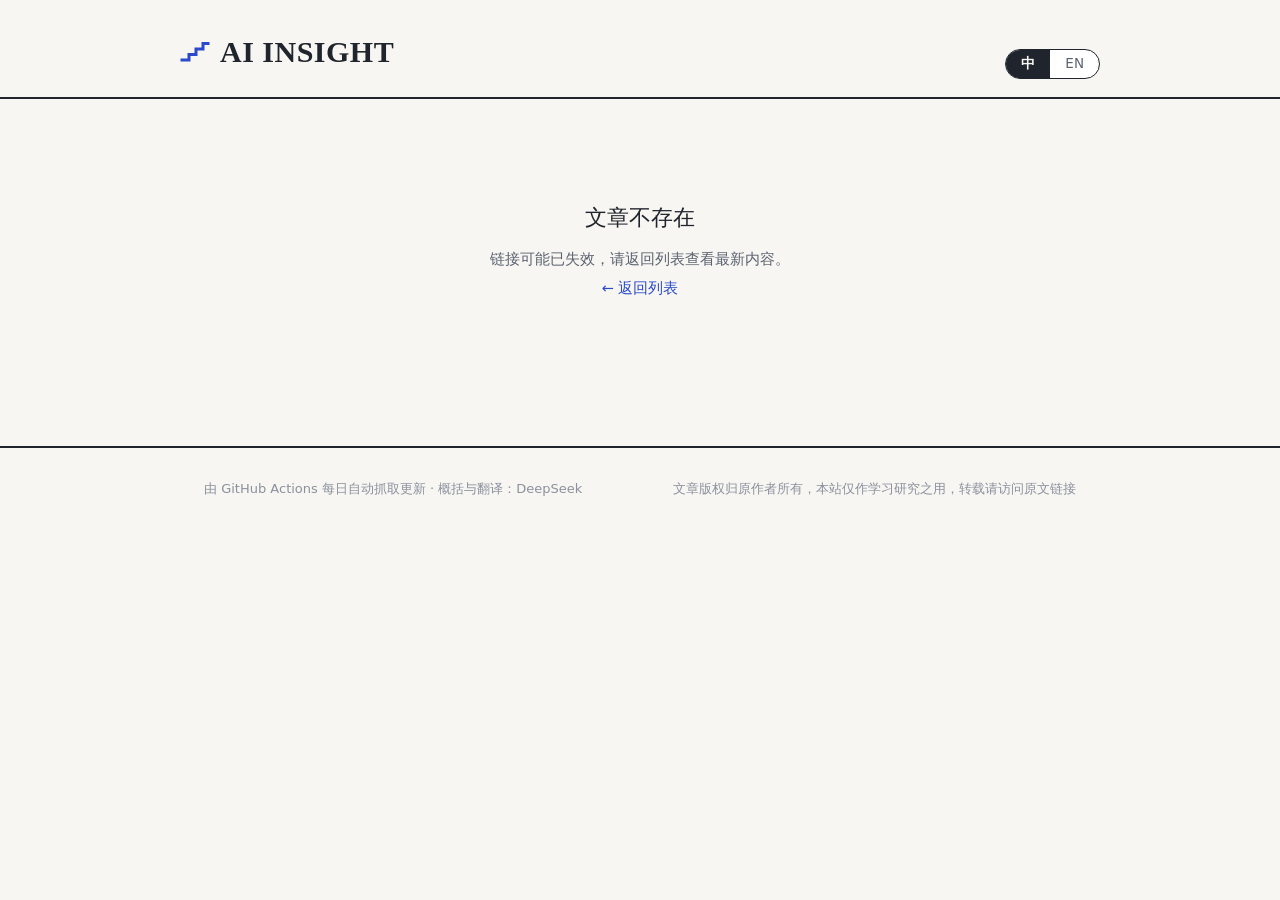
<file: site/article.html>
<!DOCTYPE html>
<html lang="zh-CN" data-data-root="data/">
<head>
  <meta charset="UTF-8">
  <meta name="viewport" content="width=device-width, initial-scale=1.0, viewport-fit=cover">
  <title>AI Insight</title>
  <meta name="description" content="AI Insight：每日 AI 前沿情报，中英双语。">
  <link rel="icon" href="data:image/svg+xml,%3Csvg xmlns='http://www.w3.org/2000/svg' viewBox='0 0 32 32'%3E%3Crect width='32' height='32' rx='6' fill='%232B4ACB'/%3E%3Cpath d='M7 22 L12 22 L12 17 L17 17 L17 12 L22 12 L22 7 L25 7' stroke='white' stroke-width='2.5' fill='none' stroke-linecap='square'/%3E%3C/svg%3E">
  <link rel="stylesheet" href="assets/style.css">
</head>
<body>

  <header class="masthead">
    <div class="wrap masthead-inner">
      <a class="brand" href="index.html" style="text-decoration:none;">
        <div class="brand-name">
          <svg class="mark" width="30" height="22" viewBox="0 0 30 22" aria-hidden="true">
            <path d="M2 19 L9 19 L9 13.5 L16 13.5 L16 8 L23 8 L23 2.5 L28 2.5"
                  stroke="currentColor" stroke-width="3" fill="none" stroke-linecap="square"/>
          </svg>
          AI INSIGHT
        </div>
      </a>
      <div class="lang-switch" data-lang-switch role="group" aria-label="Language / 语言">
        <button type="button" data-lang="zh">中</button>
        <button type="button" data-lang="en">EN</button>
      </div>
    </div>
  </header>

  <main class="wrap article-page" id="article">
    <div class="loading">loading…</div>
  </main>

  <footer class="site-footer">
    <div class="wrap cols">
      <div>
        <p data-i18n="footerPowered"></p>
      </div>
      <div>
        <p data-i18n="footerCopyright"></p>
      </div>
    </div>
  </footer>

  <script src="assets/md.js"></script>
  <script src="assets/lang.js"></script>
  <script src="assets/article.js"></script>
</body>
</html>
</file>
<file: site/assets/style.css>
/* ============================================================
   AI Insight — 双语 AI 情报日志
   概念：研究编年史。日期书脊 + 安静条目流 + 单一钴蓝"信号色"。
   全部系统字体（国内直连），衬线标题做中英混排。
   ============================================================ */

:root {
  color-scheme: light;
  --paper: #F7F6F2;
  --panel: #FFFFFF;
  --ink: #20242C;
  --ink-2: #5C6270;
  --ink-3: #8B909D;
  --line: #E4E2DA;
  --line-strong: #CFCDC4;
  --accent: #2B4ACB;
  --accent-deep: #1E37A8;
  --accent-soft: #E9EDFB;
  --warn-soft: #FBF3E4;
  --warn-ink: #8A6116;
  --radius: 10px;
  --serif: Georgia, "Times New Roman", "Songti SC", "STSong", SimSun, "Noto Serif CJK SC", serif;
  --sans: -apple-system, "Segoe UI", "PingFang SC", "Microsoft YaHei", "Noto Sans CJK SC", system-ui, sans-serif;
  --mono: ui-monospace, "SF Mono", "Cascadia Code", Consolas, "Courier New", monospace;
}

* { box-sizing: border-box; }

html { -webkit-text-size-adjust: 100%; }

body {
  margin: 0;
  background: var(--paper);
  color: var(--ink);
  font-family: var(--sans);
  font-size: 16px;
  line-height: 1.75;
  -webkit-tap-highlight-color: transparent; /* 移动端去除系统点按高亮，用自定义反馈 */
}

::selection { background: var(--accent-soft); color: var(--accent-deep); }

a { color: var(--accent); text-decoration: none; }
a:hover { text-decoration: underline; text-underline-offset: 3px; }

:focus-visible {
  outline: 2px solid var(--accent);
  outline-offset: 2px;
  border-radius: 3px;
}

.wrap { max-width: 920px; margin: 0 auto; padding: 0 24px; }

/* ---------------- 报头 ---------------- */
.masthead { border-bottom: 2px solid var(--ink); }
.masthead-inner {
  display: flex;
  align-items: flex-end;
  justify-content: space-between;
  gap: 16px;
  padding: 26px 0 18px;
  flex-wrap: wrap;
}
.brand { display: flex; align-items: baseline; gap: 14px; flex-wrap: wrap; }
.brand-name {
  font-family: var(--serif);
  font-size: 30px;
  font-weight: 700;
  letter-spacing: 0.5px;
  display: flex;
  align-items: center;
  gap: 10px;
  color: var(--ink);
}
.brand-name .mark { color: var(--accent); flex: none; }
.brand-sub {
  font-size: 13px;
  color: var(--ink-2);
  padding-bottom: 4px;
  letter-spacing: 2px;
}
.masthead-meta {
  font-family: var(--mono);
  font-size: 12px;
  color: var(--ink-3);
  padding-bottom: 4px;
  text-align: right;
}

/* 语言开关：全局控件，报头内的签名元素 */
.lang-switch {
  display: inline-flex;
  border: 1.5px solid var(--ink);
  border-radius: 999px;
  overflow: hidden;
  background: var(--panel);
  flex: none;
}
.lang-switch button {
  font-family: var(--sans);
  font-size: 13.5px;
  line-height: 1;
  padding: 7px 15px;
  border: 0;
  background: transparent;
  color: var(--ink-2);
  cursor: pointer;
  transition: background 0.15s, color 0.15s;
}
.lang-switch button[aria-pressed="true"] {
  background: var(--ink);
  color: var(--paper);
  font-weight: 600;
}

/* ---------------- 筛选栏 ---------------- */
.filterbar {
  position: sticky;
  top: 0;
  z-index: 20;
  background: var(--paper);
  border-bottom: 1px solid var(--line-strong);
}
.filterbar-inner {
  display: flex;
  align-items: center;
  gap: 4px;
  padding: 10px 0;
}
.cat-tabs {
  display: flex;
  align-items: center;
  gap: 4px;
  min-width: 0;
  overflow-x: auto;
  scrollbar-width: none;
  -webkit-overflow-scrolling: touch;
}
.cat-tabs::-webkit-scrollbar { display: none; }

.cat-tab {
  font-family: var(--sans);
  font-size: 14px;
  padding: 6px 13px;
  border: 0;
  border-radius: 999px;
  background: transparent;
  color: var(--ink-2);
  cursor: pointer;
  white-space: nowrap;
  transition: background 0.15s, color 0.15s;
}
.cat-tab:hover { background: #EDEBE4; color: var(--ink); }
.cat-tab:active { background: #E4E1D8; }
.cat-tab[aria-pressed="true"] { background: var(--accent-soft); color: var(--accent-deep); font-weight: 600; }
.cat-tab .n { font-family: var(--mono); font-size: 11.5px; color: var(--ink-3); margin-left: 4px; }
.cat-tab[aria-pressed="true"] .n { color: var(--accent); }

.searchbox { margin-left: auto; position: relative; flex: none; }
.searchbox input {
  font-family: var(--sans);
  font-size: 13.5px;
  width: 180px;
  padding: 7px 14px;
  border: 1px solid var(--line-strong);
  border-radius: 999px;
  background: var(--panel);
  color: var(--ink);
  transition: border-color 0.15s, width 0.2s;
}
.searchbox input:focus { border-color: var(--accent); outline: none; width: 220px; }

/* ---------------- 日期书脊 + 列表 ---------------- */
.journal { padding: 34px 0 60px; }

.day-row { display: grid; grid-template-columns: 128px 1fr; gap: 0 34px; }
.day-spine {
  position: sticky;
  top: 64px;
  align-self: start;
  padding: 4px 0 28px;
}
.day-spine .d-month { font-family: var(--serif); font-size: 26px; font-weight: 700; line-height: 1.2; }
.day-spine .d-week { font-size: 12.5px; color: var(--ink-2); margin-top: 2px; }
.day-spine .d-count { font-family: var(--mono); font-size: 11.5px; color: var(--ink-3); margin-top: 10px; }

.day-items { border-left: 1px solid var(--line); min-width: 0; }

/* 条目：安静的单列流 */
.item { padding: 22px 0 24px 30px; border-bottom: 1px solid var(--line); position: relative; }
.item:last-child { border-bottom: 0; padding-bottom: 8px; }

/* RL 条目：钴蓝阶梯标记（左侧书脊线上的信号） */
.item.is-rl::before {
  content: "";
  position: absolute;
  left: -1px; top: 30px;
  width: 3px; height: 44px;
  background: var(--accent);
  border-radius: 2px;
}

.item-topline { display: flex; align-items: center; gap: 10px; flex-wrap: wrap; margin-bottom: 8px; }

.chip {
  font-size: 12px;
  line-height: 1;
  padding: 4px 9px;
  border-radius: 4px;
  background: #EFEDE6;
  color: var(--ink-2);
  font-weight: 500;
  white-space: nowrap;
}
.chip.is-rl { background: var(--accent-soft); color: var(--accent-deep); font-weight: 600; }
.chip.is-release { background: #20242C; color: #F7F6F2; }

.item-source { font-size: 13px; color: var(--ink-3); }
.item-source .sep { margin: 0 6px; color: var(--line-strong); }
.item-type { font-size: 12px; color: var(--ink-3); border: 1px solid var(--line-strong); border-radius: 4px; padding: 2.5px 7px; }

.item-title {
  font-family: var(--serif);
  font-size: 20.5px;
  font-weight: 700;
  line-height: 1.42;
  margin: 0 0 8px;
  color: var(--ink);
  overflow-wrap: break-word; /* 超长英文词/型号名不断行保护 */
}
.item-title a { color: inherit; }
.item-title a:hover { color: var(--accent-deep); text-decoration: none; }
.item-title a:active { color: var(--accent-deep); }

.item-summary { font-size: 14.5px; color: var(--ink-2); margin: 0 0 12px; display: -webkit-box; -webkit-line-clamp: 2; -webkit-box-orient: vertical; overflow: hidden; }

.item-tags { display: flex; gap: 6px; flex-wrap: wrap; }
.tag { font-family: var(--mono); font-size: 11.5px; color: var(--ink-3); }
.tag::before { content: "#"; color: var(--line-strong); }

/* ---------------- 空状态 / 错误状态 ---------------- */
.state-box { padding: 70px 0; text-align: center; color: var(--ink-2); }
.state-box .big { font-family: var(--serif); font-size: 22px; color: var(--ink); margin-bottom: 10px; }
.state-box p { margin: 4px 0; font-size: 14.5px; }

/* ---------------- 页脚 ---------------- */
.site-footer { border-top: 2px solid var(--ink); padding: 26px 0 40px; font-size: 13px; color: var(--ink-3); padding-bottom: max(40px, env(safe-area-inset-bottom)); /* iPhone 底部安全区 */ }
.site-footer .cols { display: flex; justify-content: space-between; gap: 20px; flex-wrap: wrap; }
.site-footer p { margin: 4px 0; }

/* ============================================================
   文章页
   ============================================================ */
.article-page { padding: 30px 0 70px; }

.backline { margin-bottom: 22px; display: flex; justify-content: space-between; align-items: center; gap: 12px; flex-wrap: wrap; }
.backlink { font-size: 14px; color: var(--ink-2); }
.backlink:hover { color: var(--accent); text-decoration: none; }

.art-header { max-width: 720px; }
.art-cats { margin-bottom: 14px; display: flex; gap: 8px; align-items: center; flex-wrap: wrap; }
.art-title {
  font-family: var(--serif);
  font-size: clamp(24px, 4.2vw, 34px);
  font-weight: 700;
  line-height: 1.35;
  margin: 0 0 14px;
  overflow-wrap: break-word;
}
.art-title .alt {
  display: block;
  font-size: 0.55em;
  font-weight: 400;
  color: var(--ink-2);
  margin-top: 8px;
  line-height: 1.5;
}
.art-meta { font-size: 13.5px; color: var(--ink-3); display: flex; gap: 8px; align-items: center; flex-wrap: wrap; }
.art-meta .srclink { color: var(--ink-2); font-weight: 600; }
.art-meta .srclink:hover { color: var(--accent); }

/* 简报面板：图 + 双语概括 */
.brief {
  margin: 30px 0 0;
  background: var(--panel);
  border: 1px solid var(--line);
  border-radius: var(--radius);
  overflow: hidden;
  box-shadow: 0 1px 2px rgba(32, 36, 44, 0.04);
}
.brief-figure { position: relative; background: linear-gradient(135deg, #EDEBE4 0%, #E2E6F4 100%); min-height: 180px; display: flex; }
.brief-figure img { width: 100%; max-height: 420px; object-fit: cover; display: block; }
.figure-ph { margin: auto; text-align: center; color: var(--ink-3); padding: 44px 20px; }
.figure-ph .fp-src { font-family: var(--serif); font-size: 22px; color: var(--ink-2); margin-bottom: 6px; }

.brief-body { padding: 24px 28px 26px; }
.block-head {
  display: flex;
  justify-content: space-between;
  align-items: center;
  gap: 12px;
  margin-bottom: 12px;
}
.block-title { font-size: 13px; font-weight: 700; color: var(--ink-2); letter-spacing: 1px; display: flex; align-items: center; gap: 8px; }
.block-title::before { content: ""; width: 14px; height: 3px; background: var(--accent); border-radius: 2px; }

.mini-switch { display: inline-flex; border: 1px solid var(--line-strong); border-radius: 999px; overflow: hidden; background: var(--paper); }
.mini-switch button {
  font-size: 12px; line-height: 1; padding: 5px 12px; border: 0;
  background: transparent; color: var(--ink-3); cursor: pointer;
}
.mini-switch button[aria-pressed="true"] { background: var(--ink); color: var(--paper); font-weight: 600; }

.brief-summary { font-size: 16px; line-height: 1.85; margin: 0; max-width: 68ch; }
.brief-summary.is-switching { animation: langfade 0.25s ease; }
@keyframes langfade { from { opacity: 0.2; } to { opacity: 1; } }

/* 正文 */
.content-section { max-width: 720px; margin-top: 44px; }
.content-note {
  font-size: 12.5px; color: var(--ink-3);
  background: var(--warn-soft); color: var(--warn-ink);
  border-radius: 6px; padding: 8px 12px; margin: 0 0 20px;
  display: inline-block;
}
.md-body { font-size: 16.5px; line-height: 1.9; }
.md-body.is-switching { animation: langfade 0.25s ease; }
.md-body h1, .md-body h2, .md-body h3, .md-body h4 {
  font-family: var(--serif);
  line-height: 1.4;
  margin: 1.6em 0 0.6em;
  font-weight: 700;
}
.md-body h1 { font-size: 25px; }
.md-body h2 { font-size: 21px; }
.md-body h3 { font-size: 18px; }
.md-body h4 { font-size: 16px; }
.md-body p { margin: 0.9em 0; }
.md-body ul, .md-body ol { margin: 0.9em 0; padding-left: 1.5em; }
.md-body li { margin: 0.35em 0; }
.md-body code {
  font-family: var(--mono); font-size: 0.86em;
  background: #EFEDE6; border-radius: 4px; padding: 2px 6px;
}
.md-body pre {
  background: #20242C; color: #E8EAF2;
  border-radius: 8px; padding: 18px 20px;
  overflow-x: auto; font-size: 13.5px; line-height: 1.7;
}
.md-body pre code { background: none; color: inherit; padding: 0; font-size: inherit; }
.md-body blockquote {
  margin: 1.2em 0; padding: 2px 0 2px 18px;
  border-left: 3px solid var(--accent-soft);
  color: var(--ink-2);
}
.md-body table { border-collapse: collapse; margin: 1.2em 0; font-size: 14px; width: 100%; display: block; overflow-x: auto; }
.md-body th, .md-body td { border: 1px solid var(--line-strong); padding: 7px 12px; text-align: left; }
.md-body th { background: #F1EFE9; font-weight: 600; }
.md-body hr { border: 0; border-top: 1px solid var(--line); margin: 2em 0; }
.md-body a { word-break: break-word; }

/* 加载 / 缺失 */
.loading { padding: 90px 0; text-align: center; color: var(--ink-3); font-size: 14px; }

/* ---------------- 响应式 ---------------- */
@media (max-width: 720px) {
  .wrap { padding: 0 16px; }
  .brand-name { font-size: 24px; }
  .masthead-inner { padding: 20px 0 14px; }
  .masthead-meta { display: none; }
  .day-row { display: block; }
  .day-spine { position: static; padding: 0 0 10px; display: flex; align-items: baseline; gap: 10px; }
  .day-spine .d-month { font-size: 19px; }
  .day-spine .d-count { margin-top: 0; }
  .day-items { border-left: 0; }
  .item { padding: 18px 0 20px; }
  .item.is-rl::before { display: none; }
  .item.is-rl .chip.is-rl { box-shadow: 0 0 0 1.5px var(--accent); }
  .item-title { font-size: 18.5px; }

  /* 筛选栏：手机上不再吸附顶部（两行吸附会吃掉 1/6 屏），标签单行横滑，搜索框独立成行 */
  .filterbar { position: static; }
  .filterbar-inner { flex-direction: column; align-items: stretch; gap: 8px; padding: 10px 0 12px; }
  .searchbox { width: 100%; margin: 0; }
  .searchbox input, .searchbox input:focus { width: 100%; font-size: 16px; padding: 9px 16px; } /* 16px 防止 iOS 聚焦时整页放大 */

  /* 触控目标加大（对齐 44px 推荐的最小可点击尺寸） */
  .cat-tab { padding: 9px 15px; font-size: 14.5px; }
  .lang-switch button { padding: 9px 16px; font-size: 14px; }
  .mini-switch button { padding: 7px 14px; font-size: 13px; }
  .backlink { font-size: 15px; padding: 6px 0; }

  .brief-body { padding: 20px 18px 22px; }
  .md-body { font-size: 15.5px; }
}

/* reduced motion */
@media (prefers-reduced-motion: reduce) {
  *, *::before, *::after { animation: none !important; transition: none !important; }
}
</file>
